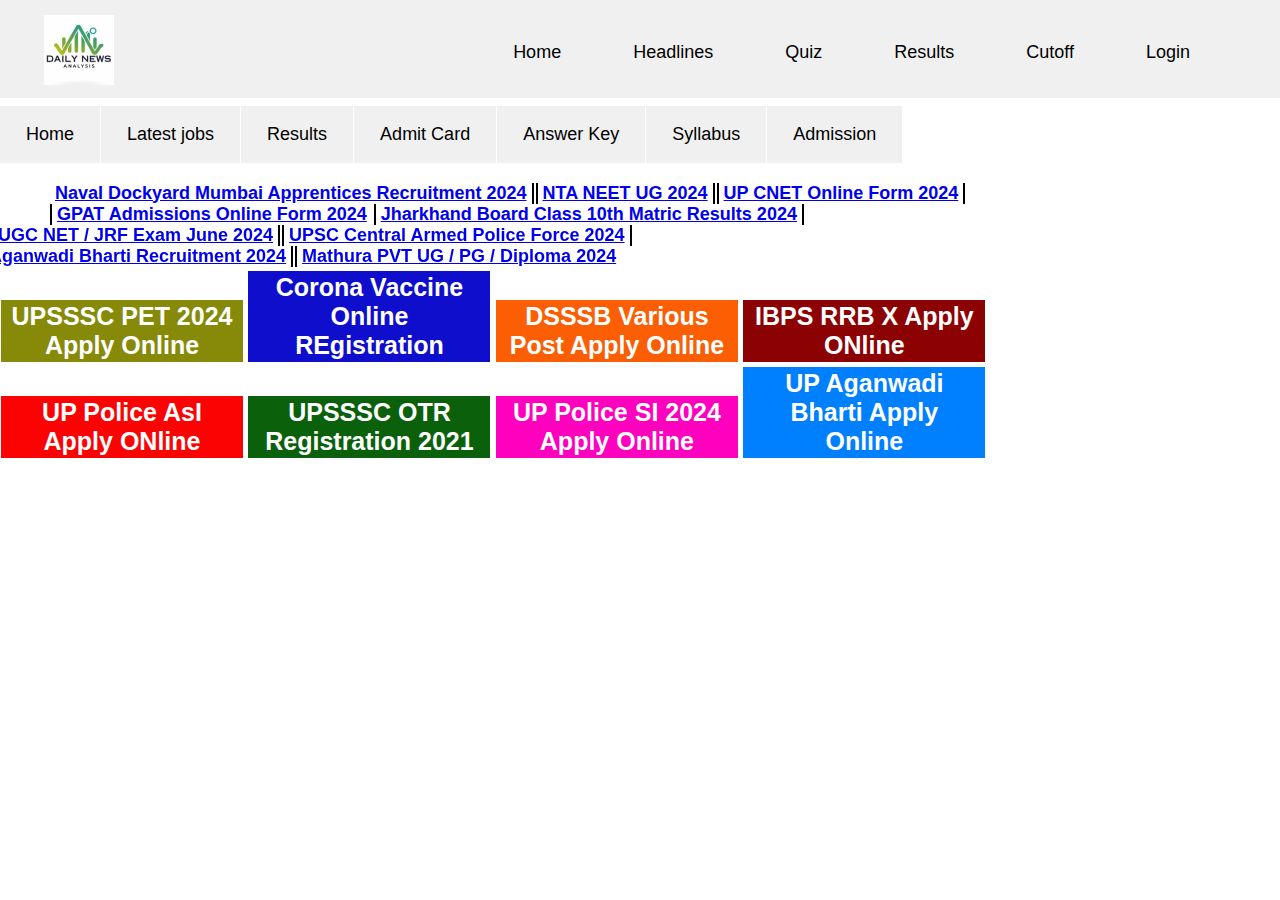
<file: sarkari result/index.html>
<!DOCTYPE html>
<html lang="en">
<head>
  <meta charset="UTF-8">
  <meta http-equiv="X-UA-Compatible" content="IE=edge">
  <meta name="viewport" content="width=device-width, initial-scale=1.0">
  <title>Exam Results</title>

  <!-- stylesheet link  -->
  <link rel="stylesheet" href="./style/style.css">
  

  <!-- adding google fonts stylesheet -->

</head>
<!-- will set the width 80% and centre this body section  -->
<body class="container">
  <!-- header section include logo title and nav bar starts here -->
  <header>
    <nav class="navbar">
        <a href="#" onclick="reload()" class="company-logo">
            <img src="../images/logo.jpg" alt="company logo">
        </a>
        <ul class="nav-links">
            <li><a href="../index.html">Home</a></li>
            <li><a href="../hall/index.html">Headlines</a></li>
            <li><a href="../quiz.html">Quiz</a></li>
            <li><a href="../sarkari result/index.html">Results</a></li>
            <li><a href="../cut-off/index.html">Cutoff</a></li>
            <li><a href="../login.html">Login</a></li>
        </ul>
    </nav>
</header>
     <!-- nav bar starts here -->
     <nav class="nav">
       <ul>
         <li><a href="https://www.sarkariresult.com/">Home</a></li>
         <li><a href="https://www.sarkariresult.com/latestjob/">Latest jobs</a></li>
         <li><a href="https://www.sarkariresult.com/result/">Results</a></li>
         <li><a href="https://www.sarkariresult.com/admitcard/">Admit Card</a></li>
         <li><a href="https://www.sarkariresult.com/answerkey/">Answer Key</a></li>
         <li><a href="https://www.sarkariresult.com/syllabus/">Syllabus</a></li>
         <li><a href="https://www.sarkariresult.com/admission/">Admission</a></li>
         
       </ul>
     </nav>
     <!-- nav bar ends here -->
    </header>
  <!-- header section include logo title and nav bar ends here -->

  <!-- floaring link section starts here  -->
    <section class="floatingLinks">
      <!-- for static link  -->
      <div class="first">
        <ul>
          <li><a href="https://www.sarkariresult.com/2024/naval-dockyard-mumbai-apr24/">
          	Naval Dockyard Mumbai Apprentices Recruitment 2024</a></li>
          <li><a href="https://www.sarkariresult.com/nta/neet-ug-2024/">
            NTA NEET UG 2024</a></li>
          <li><a href="https://www.sarkariresult.com/2024/up-cnet-2024/">
            UP CNET Online Form 2024</a></li>
          <li><a href="https://www.sarkariresult.com/2024/nbe-gpat-2024/"f>
            GPAT Admissions Online Form 2024</a></li>
          <li><a href="https://www.sarkariresult.com/2024/jac-10th-result/">
            Jharkhand Board Class 10th Matric Results 2024</a></li> 
        </ul>
      </div>
      <!-- static link ends here  -->
      <div class="mover">
        <marquee behavior="alternate" onmouseout="start()" onmouseover="stop()" >
          <div class="first second">
            <ul>
              <li><a href="https://www.sarkariresult.com/2024/nta-ugc-net-june2024/">
                  	NTA UGC NET / JRF Exam June 2024 </a></li>
              <li><a href="https://www.sarkariresult.com/upsc/upsc-cpf-ac-2024/">
                UPSC Central Armed Police Force 2024</a></li>
              <li><a href="https://www.sarkariresult.com/2024/up-aganwadi-bharti-2024/">
                UP Aganwadi Bharti Recruitment 2024</a></li>
              <li><a href="https://www.sarkariresult.com/2024/duvasu-mathura-pvt/">
                Mathura PVT UG / PG / Diploma 2024</a></li>
                 
            </ul>
          </div>
        </marquee>
      </div>
      <!-- floaring links start here  -->
      


  <!-- floaring link section ends here  -->

  
  <!-- join us section starts here -->

  <!-- vaccancy section starts from here  -->
  <section>
  <div class="vaccancy_section">
    <a href="#">UPSSSC PET 2024 Apply Online</a>
    <a href="#">Corona Vaccine Online REgistration</a>
    <a href="#">DSSSB Various Post Apply Online</a>
    <a href="#">IBPS RRB X Apply ONline</a>
    <a href="#">UP Police AsI Apply ONline</a>
    <a href="#">UPSSSC OTR Registration 2021</a>
    <a href="#">UP Police SI 2024 Apply Online</a>
    <a href="#">UP Aganwadi Bharti Apply Online</a>
  </div>
</section>
  <!-- vaccancy section ends from here  -->

</body>
</html>
</file>
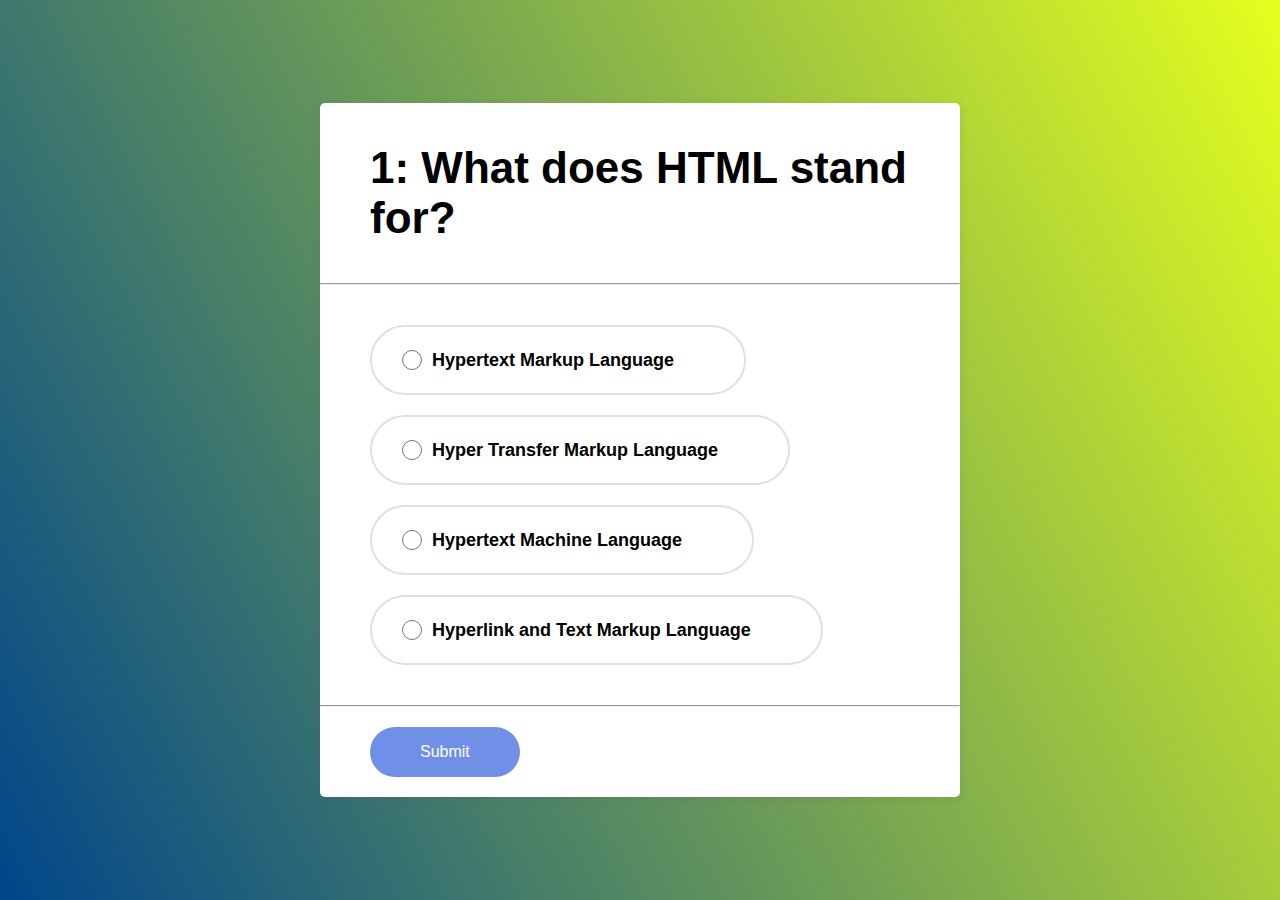
<file: quiz-master/history/index.html>
<!DOCTYPE html>
<html lang="en">
  <head>
    <meta charset="UTF-8" />
    <meta name="viewport" content="width=device-width, initial-scale=1.0" />
    <title>Document</title>
    <link rel="stylesheet" href="css/style.css" />
  </head>
  <body>
    <div class="quiz-section">
      <div id="quiz">
        <h2 class="question" id="question">quiz Question</h2>
        <hr />
        <ul>
          <li>
            <input type="radio" name="answer" id="a" class="answer" />
            <label for="a" id="option_1">Option</label>
          </li>
          <li>
            <input type="radio" name="answer" id="b" class="answer" />
            <label for="b" id="option_2">Option</label>
          </li>
          <li>
            <input type="radio" name="answer" id="c" class="answer" />
            <label for="c" id="option_3">Option</label>
          </li>
          <li>
            <input type="radio" name="answer" id="d" class="answer" />
            <label for="d" id="option_4">Option</label>
          </li>
        </ul>
        <hr />
        <div class="btn">
          <button type="submit" id="submit">Submit</button>
        </div>
      </div>
    </div>
    <script src="index.js"></script>
  </body>
</html>
</file>
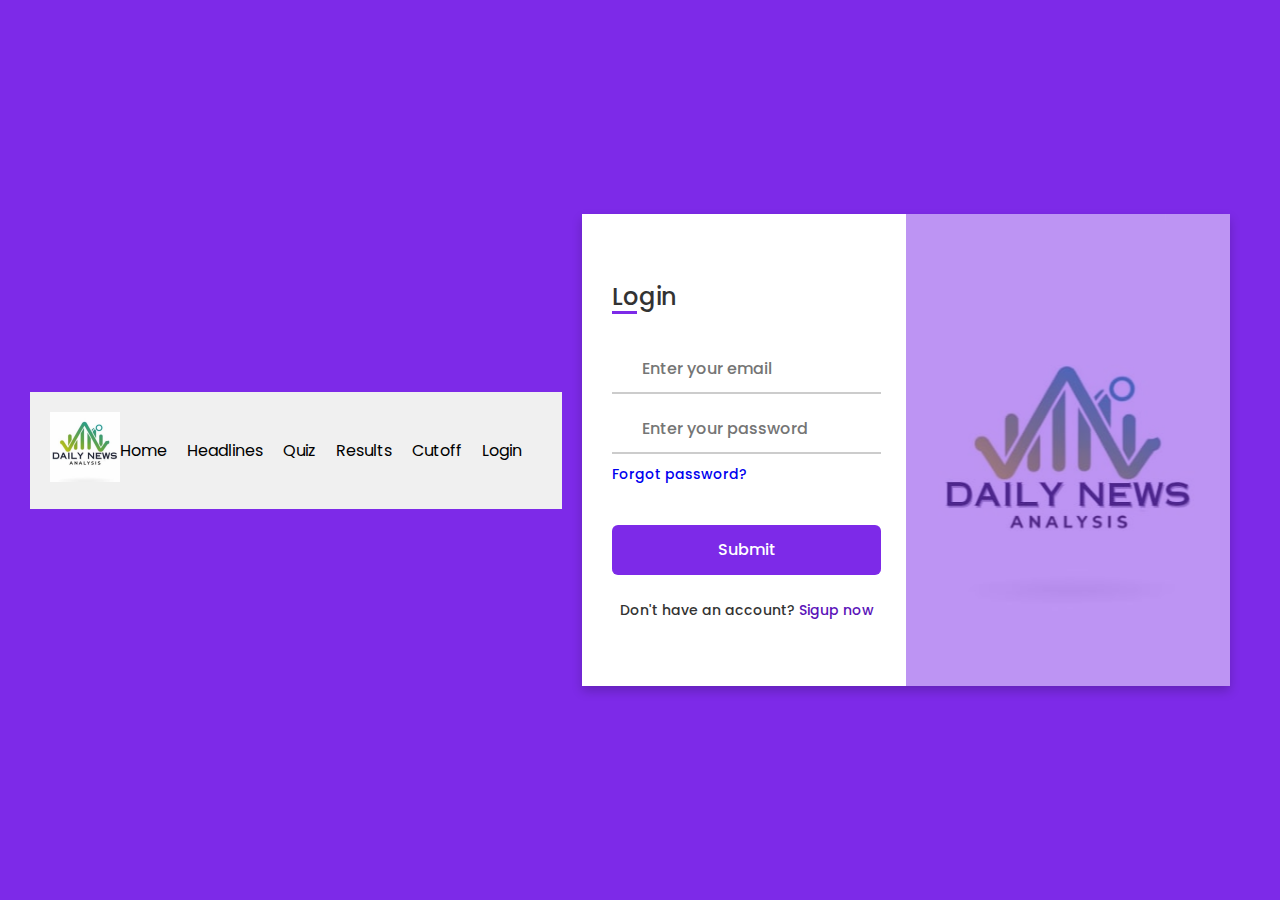
<file: login.html>
<!DOCTYPE html>
<html lang="en">
<head>
    <meta charset="UTF-8">
    <meta name="viewport" content="width=device-width, initial-scale=1.0">
    <title>Daily News Analysis</title>
    <link rel="stylesheet" href="style.css">
    <style>
        /* Google Font Link */
    @import url('https://fonts.googleapis.com/css2?family=Poppins:wght@200;300;400;500;600;700&display=swap');
    *{
      margin: 0;
      padding: 0;
      box-sizing: border-box;
      font-family: "Poppins" , sans-serif;
    }
    body{
      min-height: 100vh;
      display: flex;
      align-items: center;
      justify-content: center;
      background: #7d2ae8;
      padding: 30px;
    }
    .container{
      position: relative;
      max-width: 850px;
      width: 100%;
      background: #fff;
      padding: 40px 30px;
      box-shadow: 0 5px 10px rgba(0,0,0,0.2);
      perspective: 2700px;
    }
    .container .cover{
      position: absolute;
      top: 0;
      left: 50%;
      height: 100%;
      width: 50%;
      z-index: 98;
      transition: all 1s ease;
      transform-origin: left;
      transform-style: preserve-3d;
    }
    .container #flip:checked ~ .cover{
      transform: rotateY(-180deg);
    }
     .container .cover .front,
     .container .cover .back{
      position: absolute;
      top: 0;
      left: 0;
      height: 100%;
      width: 100%;
    }
    .cover .back{
      transform: rotateY(180deg);
      backface-visibility: hidden;
    }
    .container .cover::before,
    .container .cover::after{
      content: '';
      position: absolute;
      height: 100%;
      width: 100%;
      background: #7d2ae8;
      opacity: 0.5;
      z-index: 12;
    }
    .container .cover::after{
      opacity: 0.3;
      transform: rotateY(180deg);
      backface-visibility: hidden;
    }
    .container .cover img{
      position: absolute;
      height: 100%;
      width: 100%;
      object-fit: cover;
      z-index: 10;
    }
    .container .cover .text{
      position: absolute;
      z-index: 130;
      height: 100%;
      width: 100%;
      display: flex;
      flex-direction: column;
      align-items: center;
      justify-content: center;
    }
    .cover .text .text-1,
    .cover .text .text-2{
      font-size: 26px;
      font-weight: 600;
      color: #fff;
      text-align: center;
    }
    .cover .text .text-2{
      font-size: 15px;
      font-weight: 500;
    }
    .container .forms{
      height: 100%;
      width: 100%;
      background: #fff;
    }
    .container .form-content{
      display: flex;
      align-items: center;
      justify-content: space-between;
    }
    .form-content .login-form,
    .form-content .signup-form{
      width: calc(100% / 2 - 25px);
    }
    .forms .form-content .title{
      position: relative;
      font-size: 24px;
      font-weight: 500;
      color: #333;
    }
    .forms .form-content .title:before{
      content: '';
      position: absolute;
      left: 0;
      bottom: 0;
      height: 3px;
      width: 25px;
      background: #7d2ae8;
    }
    .forms .signup-form  .title:before{
      width: 20px;
    }
    .forms .form-content .input-boxes{
      margin-top: 30px;
    }
    .forms .form-content .input-box{
      display: flex;
      align-items: center;
      height: 50px;
      width: 100%;
      margin: 10px 0;
      position: relative;
    }
    .form-content .input-box input{
      height: 100%;
      width: 100%;
      outline: none;
      border: none;
      padding: 0 30px;
      font-size: 16px;
      font-weight: 500;
      border-bottom: 2px solid rgba(0,0,0,0.2);
      transition: all 0.3s ease;
    }
    .form-content .input-box input:focus,
    .form-content .input-box input:valid{
      border-color: #7d2ae8;
    }
    .form-content .input-box i{
      position: absolute;
      color: #7d2ae8;
      font-size: 17px;
    }
    .forms .form-content .text{
      font-size: 14px;
      font-weight: 500;
      color: #333;
    }
    .forms .form-content .text a{
      text-decoration: none;
    }
    .forms .form-content .text a:hover{
      text-decoration: underline;
    }
    .forms .form-content .button{
      color: #fff;
      margin-top: 40px;
    }
    .forms .form-content .button input{
      color: #fff;
      background: #7d2ae8;
      border-radius: 6px;
      padding: 0;
      cursor: pointer;
      transition: all 0.4s ease;
    }
    .forms .form-content .button input:hover{
      background: #5b13b9;
    }
    .forms .form-content label{
      color: #5b13b9;
      cursor: pointer;
    }
    .forms .form-content label:hover{
      text-decoration: underline;
    }
    .forms .form-content .login-text,
    .forms .form-content .sign-up-text{
      text-align: center;
      margin-top: 25px;
    }
    .container #flip{
      display: none;
    }
    @media (max-width: 730px) {
      .container .cover{
        display: none;
      }
      .form-content .login-form,
      .form-content .signup-form{
        width: 100%;
      }
      .form-content .signup-form{
        display: none;
      }
      .container #flip:checked ~ .forms .signup-form{
        display: block;
      }
      .container #flip:checked ~ .forms .login-form{
        display: none;
      }
    }
       </style>
</head>
<body>
    <header>
        <nav class="navbar">
            <a href="#" onclick="reload()" class="company-logo">
                <img src="images/logo.jpg" alt="company logo">
            </a>
            <ul class="nav-links">
                <li><a href="index.html">Home</a></li>
                <li><a href="headlines.html">Headlines</a></li>
                <li><a href="#quiz">Quiz</a></li>
                <li><a href="./sarkari result/index.html">Results</a></li>
                <li><a href="./cut-off/#">Cutoff</a></li>
                <li><a href="#login">Login</a></li>
            </ul>
        </nav>
    </header>
    
    <main>
        <div class="container">
            <input type="checkbox" id="flip">
            <div class="cover">
              <div class="front">
                <img src="images/logo1.jpg" alt="">
                
              </div>
              <div class="back">
                <!-- <img class="backImg" src="images/logo.jpg" alt=""> -->
                
              </div>
            </div>
            
            <div class="forms">
                <div class="form-content">
                  <div class="login-form">
                    <div class="title">Login</div>
                    <form action="backend.php" method="post">
                    <div class="input-boxes">
                      <div class="input-box">
                        <i class="fas fa-envelope"></i>
                        <input type="text" name="email" placeholder="Enter your email" required>
                      </div>
                      <div class="input-box">
                        <i class="fas fa-lock"></i>
                        <input type="password" name="password" placeholder="Enter your password" required>
                      </div>
                      <div class="text"><a href="#">Forgot password?</a></div>
                      <div class="button input-box">
                        <input type="submit" name="login" value="Submit">
                      </div>
                      <div class="text sign-up-text">Don't have an account? <label for="flip">Sigup now</label></div>
                    </div>
                <!-- </form><a href="/"><button onclick="handleSubmit">dsd</button></a> -->
              </div>
                <div class="signup-form">
                  <div class="title">Signup</div>
                  <form action="backend.php" method="post">
                    <div class="input-boxes">
                      <div class="input-box">
                        <i class="fas fa-user"></i>
                        <input type="text" name="name" placeholder="Enter your name" required>
                      </div>
                      <div class="input-box">
                        <i class="fas fa-envelope"></i>
                        <input type="text" name="email" placeholder="Enter your email" required>
                      </div>
                      <div class="input-box">
                        <i class="fas fa-lock"></i>
                        <input type="password" name="password" placeholder="Enter your password" required>
                      </div>
                      <div class="button input-box">
                        <input type="submit" name="signup" value="Submit">
                      </div>
                      <div class="text sign-up-text">Already have an account? <label for="flip">Login now</label></div>
                    </div>
              </form>
            </div>
            </div>
            </div>
          </div>
    </main>
    

    <script src="script.js"></script>
</body>
</html>
</file>
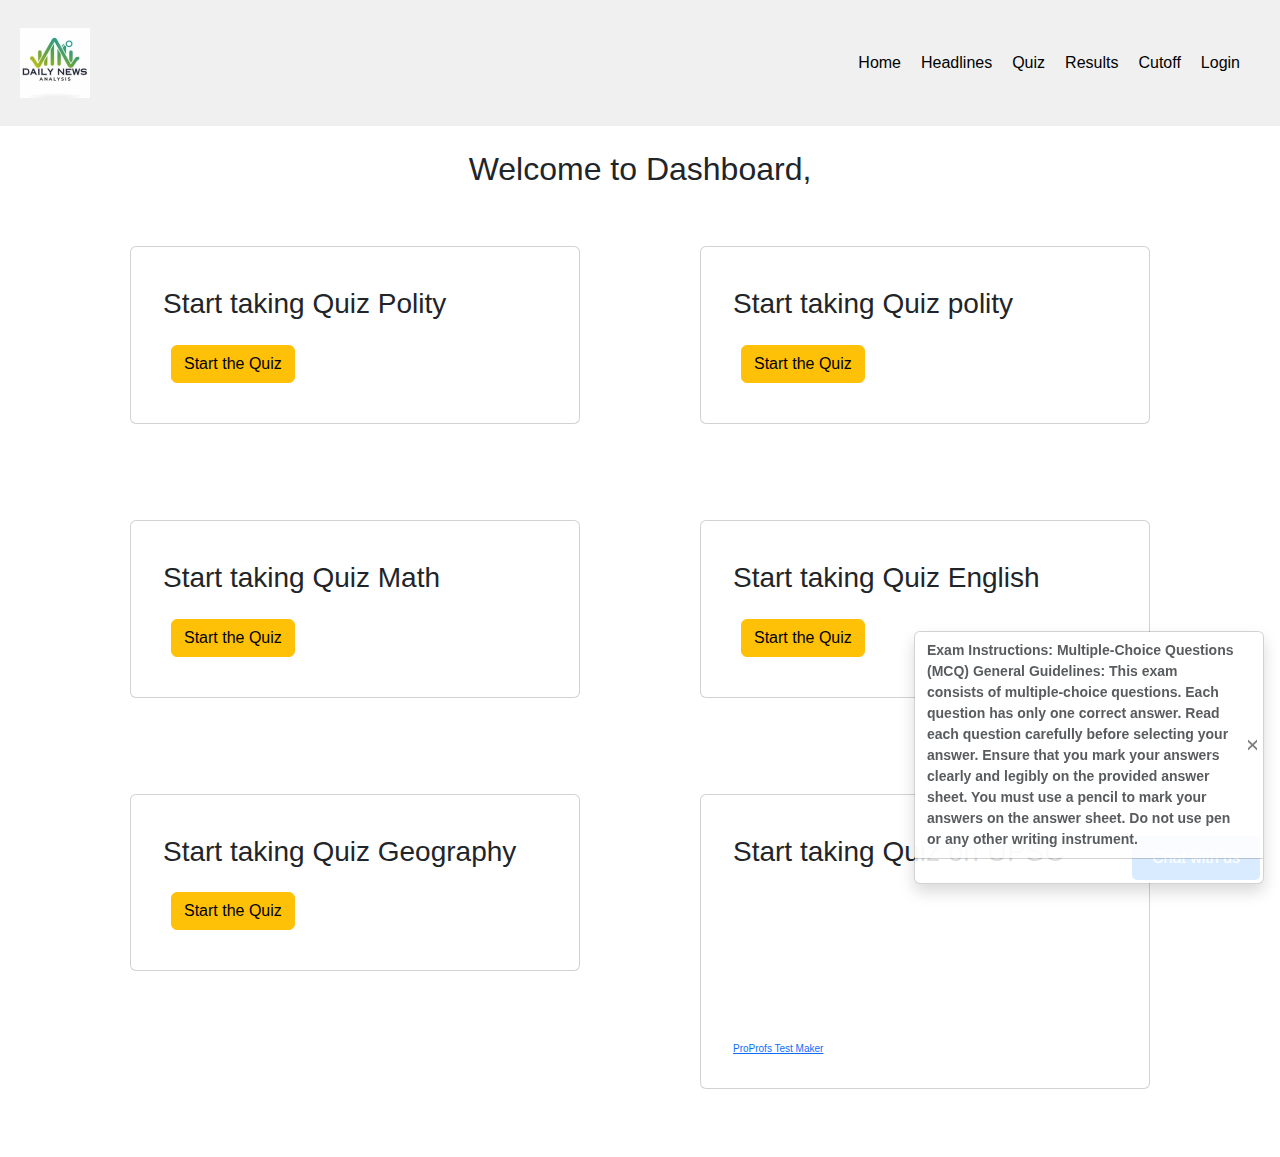
<file: quiz.html>
<!DOCTYPE html>
<html lang="en">

<head>
    <meta charset="UTF-8">
    <meta http-equiv="X-UA-Compatible" content="IE=edge">
    <meta name="viewport" content="width=device-width, initial-scale=1.0">
    <title>Quiz Dashboard</title>
    <link href="https://cdn.jsdelivr.net/npm/bootstrap@5.3.0-alpha1/dist/css/bootstrap.min.css" rel="stylesheet">
    <link rel="stylesheet" href="style.css">
</head>

<body>
    <section class="main-section">

        <header>
            <nav class="navbar">
                <a href="#" onclick="reload()" class="company-logo">
                    <img src="images/logo.jpg" alt="company logo">
                </a>
                <ul class="nav-links">
                    <li><a href="index.html">Home</a></li>
                    <li><a href="./hall/index.html">Headlines</a></li>
                    <li><a href="quiz.html">Quiz</a></li>
                    <li><a href="./sarkari result/index.html">Results</a></li>
                    <li><a href="./cut-off/#">Cutoff</a></li>
                    <li><a href="#login">Login</a></li>
                </ul>
            </nav>
        </header>


        <div class="container">

            <div class="toast-container position-fixed bottom-0 end-0 p-3">
                <div class="toast fade show" role="alert" aria-live="assertive" aria-atomic="true">
                    <div class="toast-header <?php echo $_SESSION['class']; ?>">
                        <strong class="me-auto">Exam Instructions: Multiple-Choice Questions (MCQ)

                            General Guidelines:
                            
                            This exam consists of multiple-choice questions.
                            Each question has only one correct answer.
                            Read each question carefully before selecting your answer.
                            Ensure that you mark your answers clearly and legibly on the provided answer sheet.
                            You must use a pencil to mark your answers on the answer sheet. Do not use pen or any other writing instrument.</strong>
                        <button type="button" class="btn-close text-white" data-bs-dismiss="toast"
                            aria-label="Close"></button>
                    </div>
                    <div class="toast-body">
                    
                    </div>
                </div>
            </div>

            <div class="row justify-content-center">
                <h2 class="pt-4">Welcome to Dashboard,
                    
                </h2>

                <div class="col-md-6">
                    <div class="card m-5 p-3">
                        <div class="card-body">
                            <h3 class="card-title py-2">Start taking Quiz Polity</h3>
                            <a href="../quiz-master/polity/index.html" class="btn btn-warning m-2">Start the Quiz</a>
                        </div>
                    </div>
                </div>
                <br>
                <div class="col-md-6">
                    <div class="card m-5 p-3">
                        <div class="card-body">
                            <h3 class="card-title py-2">Start taking Quiz polity</h3>
                            <a href="" class="btn btn-warning m-2">Start the Quiz</a>
                        </div>
                    </div>
                </div>
                <br>
                <div class="col-md-6">
                    <div class="card m-5 p-3">
                        <div class="card-body">
                            <h3 class="card-title py-2">Start taking Quiz Math</h3>
                            <a href="../quiz-master/math/index.html" class="btn btn-warning m-2">Start the Quiz</a>
                        </div>
                    </div>
                </div>
                <br>
                <div class="col-md-6">
                    <div class="card m-5 p-3">
                        <div class="card-body">
                            <h3 class="card-title py-2">Start taking Quiz English</h3>
                            <a href="../quiz-master/english/english.html" class="btn btn-warning m-2">Start the Quiz</a>
                        </div>
                    </div>
                </div>
                <br>
                <div class="col-md-6">
                    <div class="card m-5 p-3">
                        <div class="card-body">
                            <h3 class="card-title py-2">Start taking Quiz Geography</h3>
                            <a href="./quiz-master/index.html" class="btn btn-warning m-2">Start the Quiz</a>
                        </div>
                    </div>
                </div>
                <br>
                <div class="col-md-6">
                    <div class="card m-5 p-3">
                        <div class="card-body">
                            <h3 class="card-title py-2">Start taking Quiz on UPSC</h3>
                            <iframe name='proprofs' id='proprofs' width='100%' height='100%' frameborder=0 marginwidth=0 marginheight=0 src='https://www.proprofs.com/quiz-school/ugc/story.php?title=upsc-prelims-mock-test-quiz-mcq&id=3982957&ew=430' allow="camera *;microphone *;fullscreen;"> </iframe> <div style='font-size:10px; font-family:Arial, Helvetica, sans-serif; text-align:left;'><a href='https://www.proprofs.com/quiz-school/solutions/test-maker-software/' title='ProProfs Test Maker' target='_blank'>ProProfs Test Maker</a></div>                        </div>
                    </div>
                </div>
            </div>
        </div>
    </section>
    <button id="chatBtn">Chat with us</button>
<div id="chatPopup">
    <!-- Chatbot content goes here -->
    <div id="chatCloseBtn">&times;</div>
    <h2>Welcome to our chatbot</h2>
    <p>This is where the chatbot conversation will be displayed.</p>
</div>
</body>
<script src="script.js"></script>
<script src="https://cdn.jsdelivr.net/npm/bootstrap@5.3.0-alpha1/dist/js/bootstrap.bundle.min.js"></script> 
</html>
</file>
<file: sarkari result/style/style.css>
*{
    padding: 0px;
    margin: 0px;
    box-sizing: border-box;
  }
  
  .container{
    width: 100%;
    margin: auto;
    height: 100%;
    /*border: 2px dashed blue;*/ 
  }
  
  /* header coding starts here  */
  
  header{
    height: 97.5px;
    background: #000000;
  }
  
  .heading img{
    margin: 7px 20px;
    display: inline-block;
    width: 150px;
    /* border: 2px red solid; */
  }
  
  .heading .title{
    /* border: 2px red solid; */
    display: inline-block;
    float: right;
    margin: 5% 19% 0% 0%;
    color: black;
  }
  
  .heading .title h1,h2{
    text-align: center;
  }
  
  .heading .title h1{
    font-size: 3em;
  }
  
  .heading .title h2{
    font-size: 1.25em;
  }

  .nav {
    width: 100%;
  }
  
  /* header coding ends here  */
  
  /* nav coding starts here  */
  nav{
    /* background-color: black; */
    height: 4%;
    margin-top: 8px;
  }
  
  nav ul{
    text-decoration: none;
  }
  
  nav ul li{
    /* border-right: 1px solid white; */
    background: #f0f0f0;
    float: left;
    padding: 18px 26px;
    list-style: none;
    margin-right: 1px;
    /* margin: 0 20px; */
  }
  
  nav ul li a{
    
    color: black;
    text-decoration: none;
    font-size: 18px;
    width: 30px;
    /* border-right: 1px solid white; */
  }
  
  /* nav bar coding ends here  */
  
  /* static link coding starts here  */
  
    .floatingLinks {
      /* margin: 21px 4px; */
      margin-top: 20px;
      width: 995px;
      /* text-align: center; */
      /* border: 2px red solid; */
      display: inline-block;
  }
  
  .first{
    /* margin-top: 80px; */
    /* height: 20px; */
    /* width: 100vh; */
    /* margin-left: 30px; */
    margin-left: 50px;
    /* display: inline-block; */
    /* background: blue; */
  }
  
  .floatingLinks .first ul{
    list-style: none;
  }
  
  .floatingLinks .first ul li{
    float: left;
    margin-right: 2px;
    padding: 0px 5px;
    border-right: 2px solid black;
    border-left: 2px solid black;
  }
  
  .floatingLinks .first ul li:nth-child(1){
    border-left: none;
  }
  
  .floatingLinks .first li:nth-child(4){
    border-right: none;
  }
  
  .floatingLinks .first ul li a{
    /* text-decoration: none; */
    font-size: 18px;
    font-weight: bold;
  }
  
  
  
  /* static link coding ends here  */
  
  .second{
    margin-left: 0px;
  }
  
  
  /* join us section starts here  */
  .joinus{
    /* border: 2px solid red; */
    text-align: center;
    margin:20px 0px;
  }
  
  /* .joinus .join_first{
    
    display: inline-block;
  } */
  
  .joinus .join_first a{
    text-decoration: none;
    background-color: #1B95E0;
    /* width: 1.5em; */
    padding: 6px;
    border-radius: 5px;
    color: white;
  }
  
  .joinus .join_second{
    margin-top: 8px;
  }
  
  .joinus .join_second a{
    background: #0000A0;
    color: white;
    padding: 10px;
    display: inline-block;
    width: 400px;
    font-size: 25px;
  }
  /* join us section end here  */
  
  /* Vaccancy section starts here  */
  .vaccancy_section{
    /* border: 2px red solid; */
  }
  
  .vaccancy_section a{
    background: #1B95E0;
    display: inline-block;
    width: 242px;
    padding: 2px 5px;
    /* height: 70px; */
    text-align: center;
    margin: 0px 0px 5px 1px;
    font-weight: bolder;
    font-size: 25px;
    color: white;
    text-decoration: none;
  }
  
  .vaccancy_section a:nth-child(1){
    background-color:#868A08 ;
  }
  
  .vaccancy_section a:nth-child(2){
    background-color:rgb(14, 14, 204) ;
  }
  .vaccancy_section a:nth-child(3){
    background-color:#FB5E03 ;
  }
  .vaccancy_section a:nth-child(4){
    background-color:#8C0101 ;
  }
  .vaccancy_section a:nth-child(5){
    background-color:#FB0303;
  }
  .vaccancy_section a:nth-child(6){
    background-color:#0B610B ;
  }
  .vaccancy_section a:nth-child(7){
    background-color:#FF00BF ;
  }
  
  .vaccancy_section a:nth-child(8){
    background-color: #0080FF;
  }
  /* Vaccancy section starts here  */
  /* General Styles */
body {
  font-family: Arial, sans-serif;
  margin: 0;
  padding: 0;
}

header {
  width: 100%;
  background-color: #f0f0f0;
  padding: 44px;
}

.navbar {
  display: flex;
  justify-content: space-between;
  align-items: center;
}

.logo {
  font-size: 2em;
  font-weight: bold;
}

.company-logo img {
  width: 70px;

}

.nav-links {
  list-style: none;
  margin: 0;
  padding: 0;
  display: flex;
}

.nav-links li {
  margin-right: 20px;
}

.nav-links a {
  text-decoration: none;
  color: black;
}

main {
  padding: 20px;
}

section {
  margin-bottom: 20px;
}

h2 {
  margin-bottom: 10px;
  justify-content: center;
  display: flex;
}

/* About Us Section Styles */
.about-us p {
  line-height: 1.5;
}

/* Contact Us Section Styles */
#contact-form {
  display: flex;
  flex-direction: column;
  width: 50%;
}

#contact-form label {
  margin-bottom: 5px;
}

#contact-form input,
#contact-form textarea {
  padding: 10px;
  margin-bottom: 10px;
  border: 1px solid #ccc;
  border-radius: 5px;
}

#contact-form textarea {
  resize: vertical;
}
</file>
<file: quiz-master/history/css/style.css>
*{
    margin:0;
    padding:0;
    box-sizing:border-box;
    font-family:"Urbanist",sans-serif
}
html{
    font-size:62.5%
}
body{
    height:100vh;
    display:grid;
    place-items:center;
    background-color:#8ec5fc;
    background-image:linear-gradient(62deg,#00458a 0%,#e5ff1e 100%)
}
.quiz-section{
    width:50%;
    height:auto;
    background-color:#fff;
    border-radius:.5rem;
    -webkit-border-radius:.5rem;
    -moz-border-radius:.5rem;
    -ms-border-radius:.5rem;
    -o-border-radius:.5rem;
    box-shadow:rgba(99,99,99,.2) 0px 2px 8px 0px
}
#question{
    font-size:4.4rem;
    padding:4rem 5rem
}
ul{
    display:flex;
    justify-content:center;
    align-items:flex-start;
    flex-direction:column;
    gap:2rem;
    padding:4rem 5rem
}
li{
    list-style:none;
    min-width:40%;
    min-height:7rem;
    border-radius:7rem;
    border:.2rem solid #e0e0e0;
    padding:0 7rem 0 3rem;
    -webkit-border-radius:5rem;
    -moz-border-radius:5rem;
    -ms-border-radius:5rem;
    -o-border-radius:5rem;
    -webkit-border-radius:5rem;
    font-size:1.8rem;
    font-weight:700;
    display:flex;
    justify-content:flex-start;
    align-items:center
}
label{
    padding-left:1rem
}
input[type=radio]{
    width:20px;
    height:20px
}
 input[type=radio]:checked{
    background-color:#8ec5fc;
    border-color:#8ec5fc
}
.btn{
    padding:2rem 5rem
}
button{
    padding:0 5rem;
    height:5rem;
    border-radius:5rem;
    -webkit-border-radius:5rem;
    -moz-border-radius:5rem;
    -ms-border-radius:5rem;
    -o-border-radius:5rem;
    background-color:#7090e7;
    border:none;
    color:#fff;
    font-size:1.6rem
}
.result{
    width:100%;
    height:auto;
    padding:5rem;
    background-color:#fff;
    border-radius:.5rem;
    -webkit-border-radius:.5rem;
    -moz-border-radius:.5rem;
    -ms-border-radius:.5rem;
    -o-border-radius:.5rem;
    box-shadow:rgba(99,99,99,.2) 0px 2px 8px 0px;
    display:flex;
    flex-direction:column;
    gap:2.4rem;
    align-items:center
}
.result h2{
    font-size:3.4rem
}
.result p{
    font-size:2rem
}
</file>
<file: style.css>
/* General Styles */
body {
    font-family: Arial, sans-serif;
    margin: 0;
    padding: 0;
}

header {
    background-color: #f0f0f0;
    padding: 20px;
}

.navbar {
    display: flex;
    justify-content: space-between;
    align-items: center;
}

.logo {
    font-size: 2em;
    font-weight: bold;
}

.company-logo img {
    width: 70px;

}

.nav-links {
    list-style: none;
    margin: 0;
    padding: 0;
    display: flex;
}

.nav-links li {
    margin-right: 20px;
}

.nav-links a {
    text-decoration: none;
    color: black;
}

main {
    padding: 20px;
}

section {
    margin-bottom: 20px;
}

h2 {
    margin-bottom: 10px;
    justify-content: center;
    display: flex;
}

/* About Us Section Styles */
.about-us p {
    line-height: 1.5;
}

/* Contact Us Section Styles */
#contact-form {
    display: flex;
    flex-direction: column;
    width: 50%;
}

#contact-form label {
    margin-bottom: 5px;
}

#contact-form input,
#contact-form textarea {
    padding: 10px;
    margin-bottom: 10px;
    border: 1px solid #ccc;
    border-radius: 5px;
}

#contact-form textarea {
    resize: vertical;
}

#chatPopup {
    display: none;
    position: fixed;
    bottom: 20px;
    right: 20px;
    width: 300px;
    background-color: #fff;
    border: 1px solid #ccc;
    border-radius: 5px;
    box-shadow: 0 0 10px rgba(0, 0, 0, 0.1);
    padding: 20px;
    z-index: 1000;
}

#chatPopup h2 {
    margin-top: 0;
}

#chatCloseBtn {
    position: absolute;
    top: 5px;
    right: 5px;
    cursor: pointer;
}

#chatBtn {
    position: fixed;
    bottom: 20px;
    right: 20px;
    background-color: #007bff;
    color: #fff;
    border: none;
    border-radius: 5px;
    padding: 10px 20px;
    cursor: pointer;
    z-index: 999;
}

#chatBtn:hover {
    background-color: #0056b3;
}
</file>
